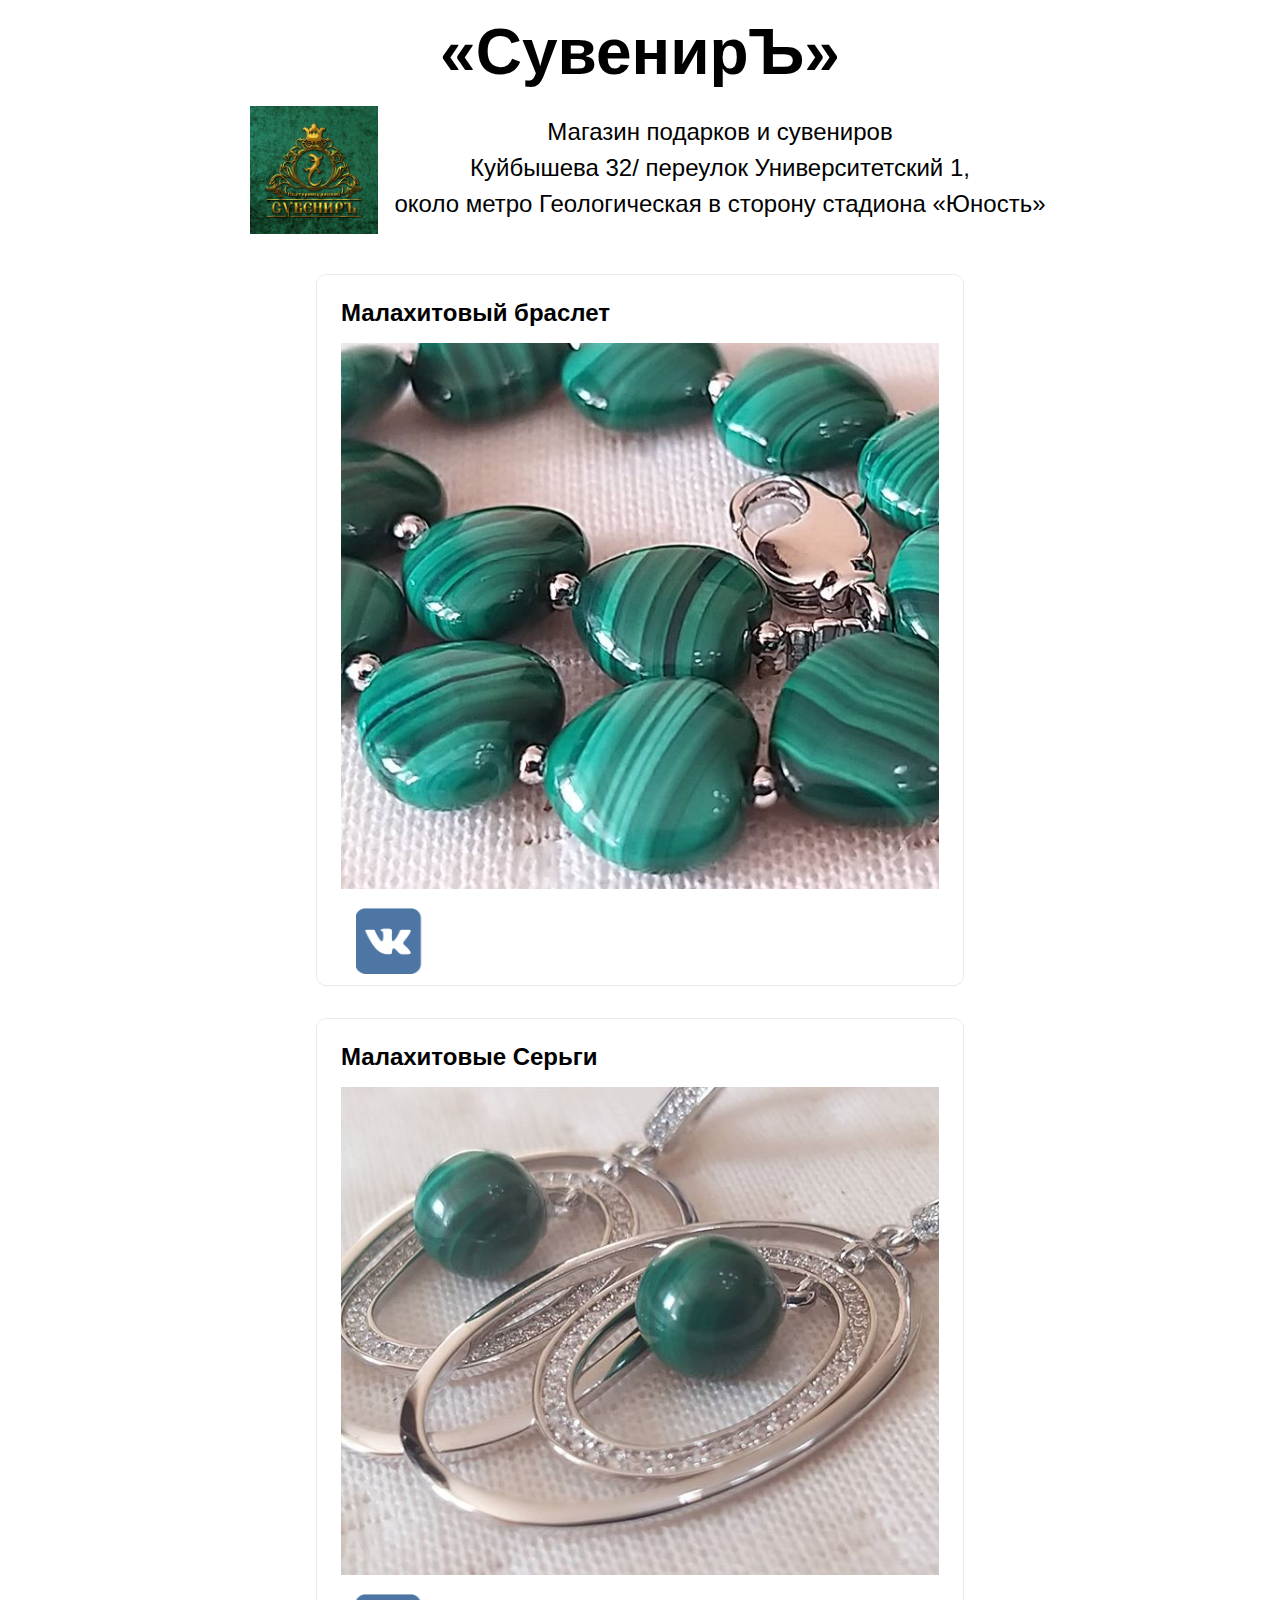
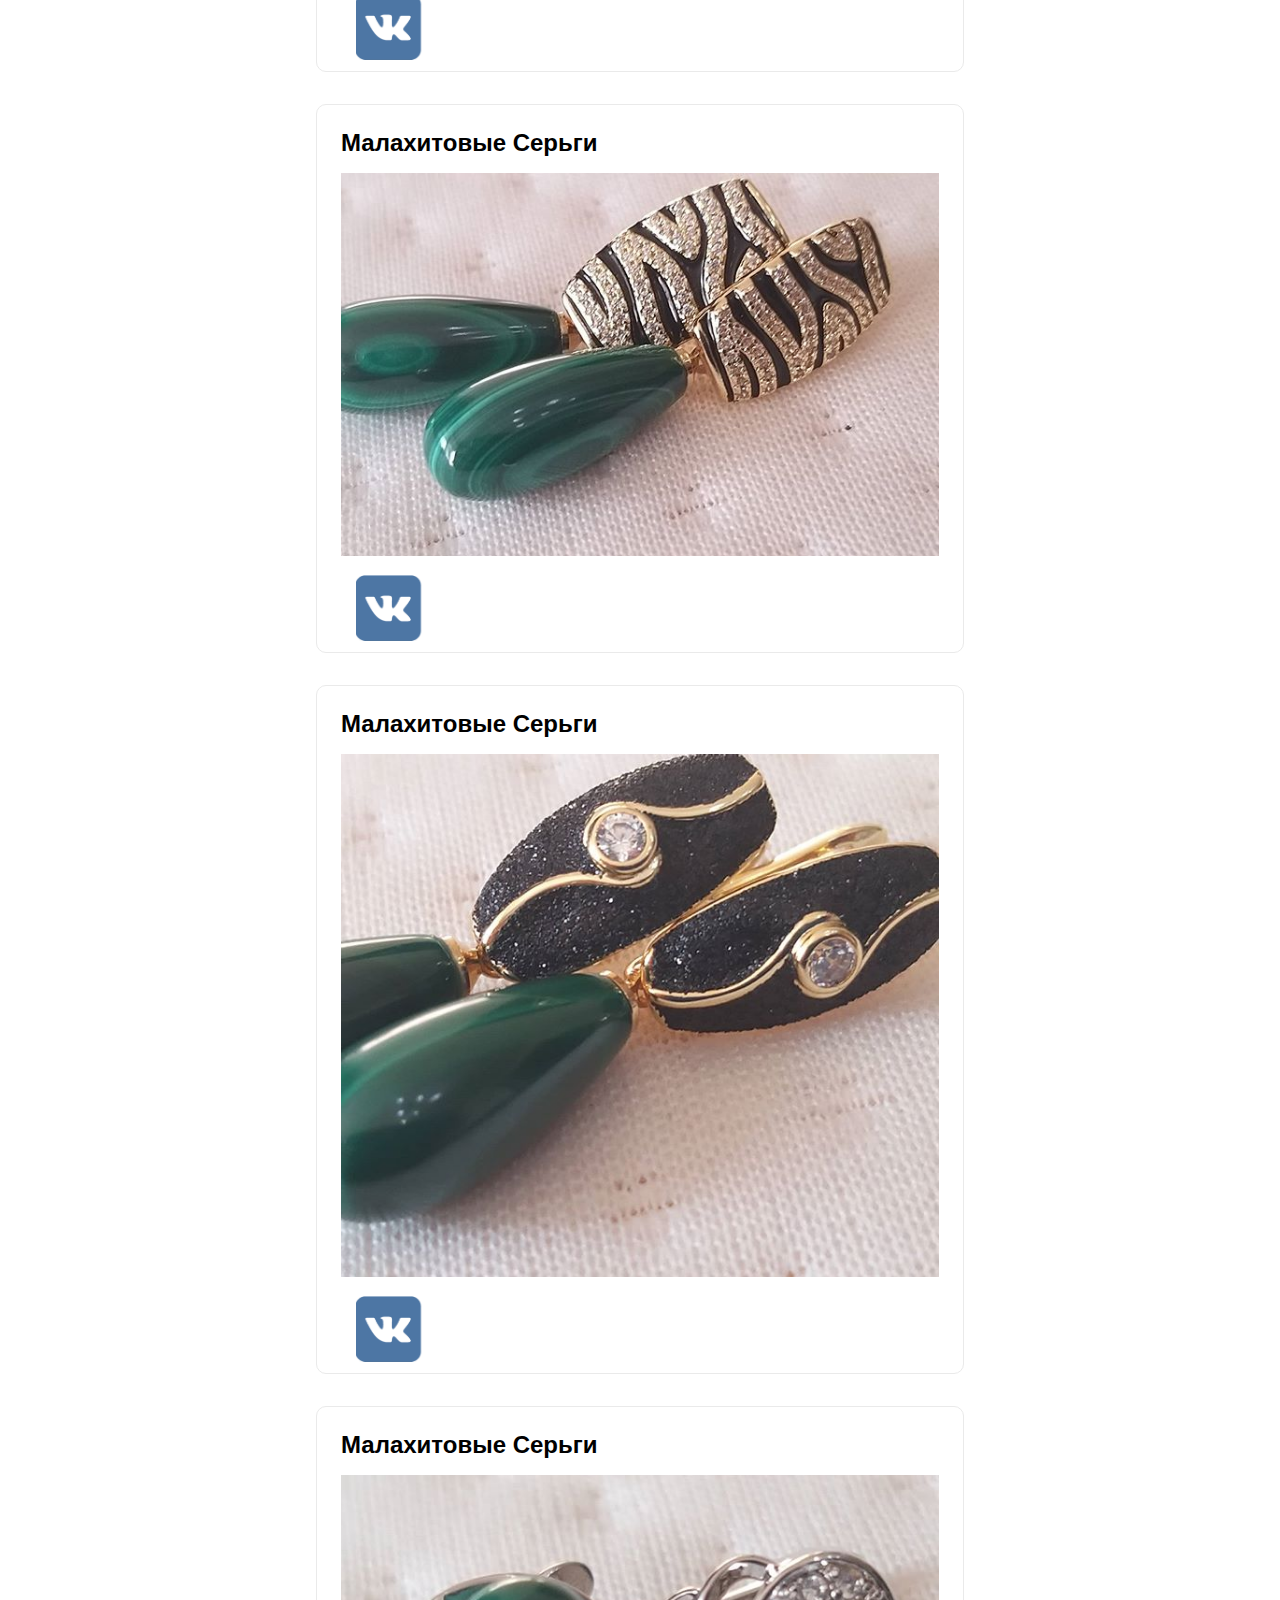
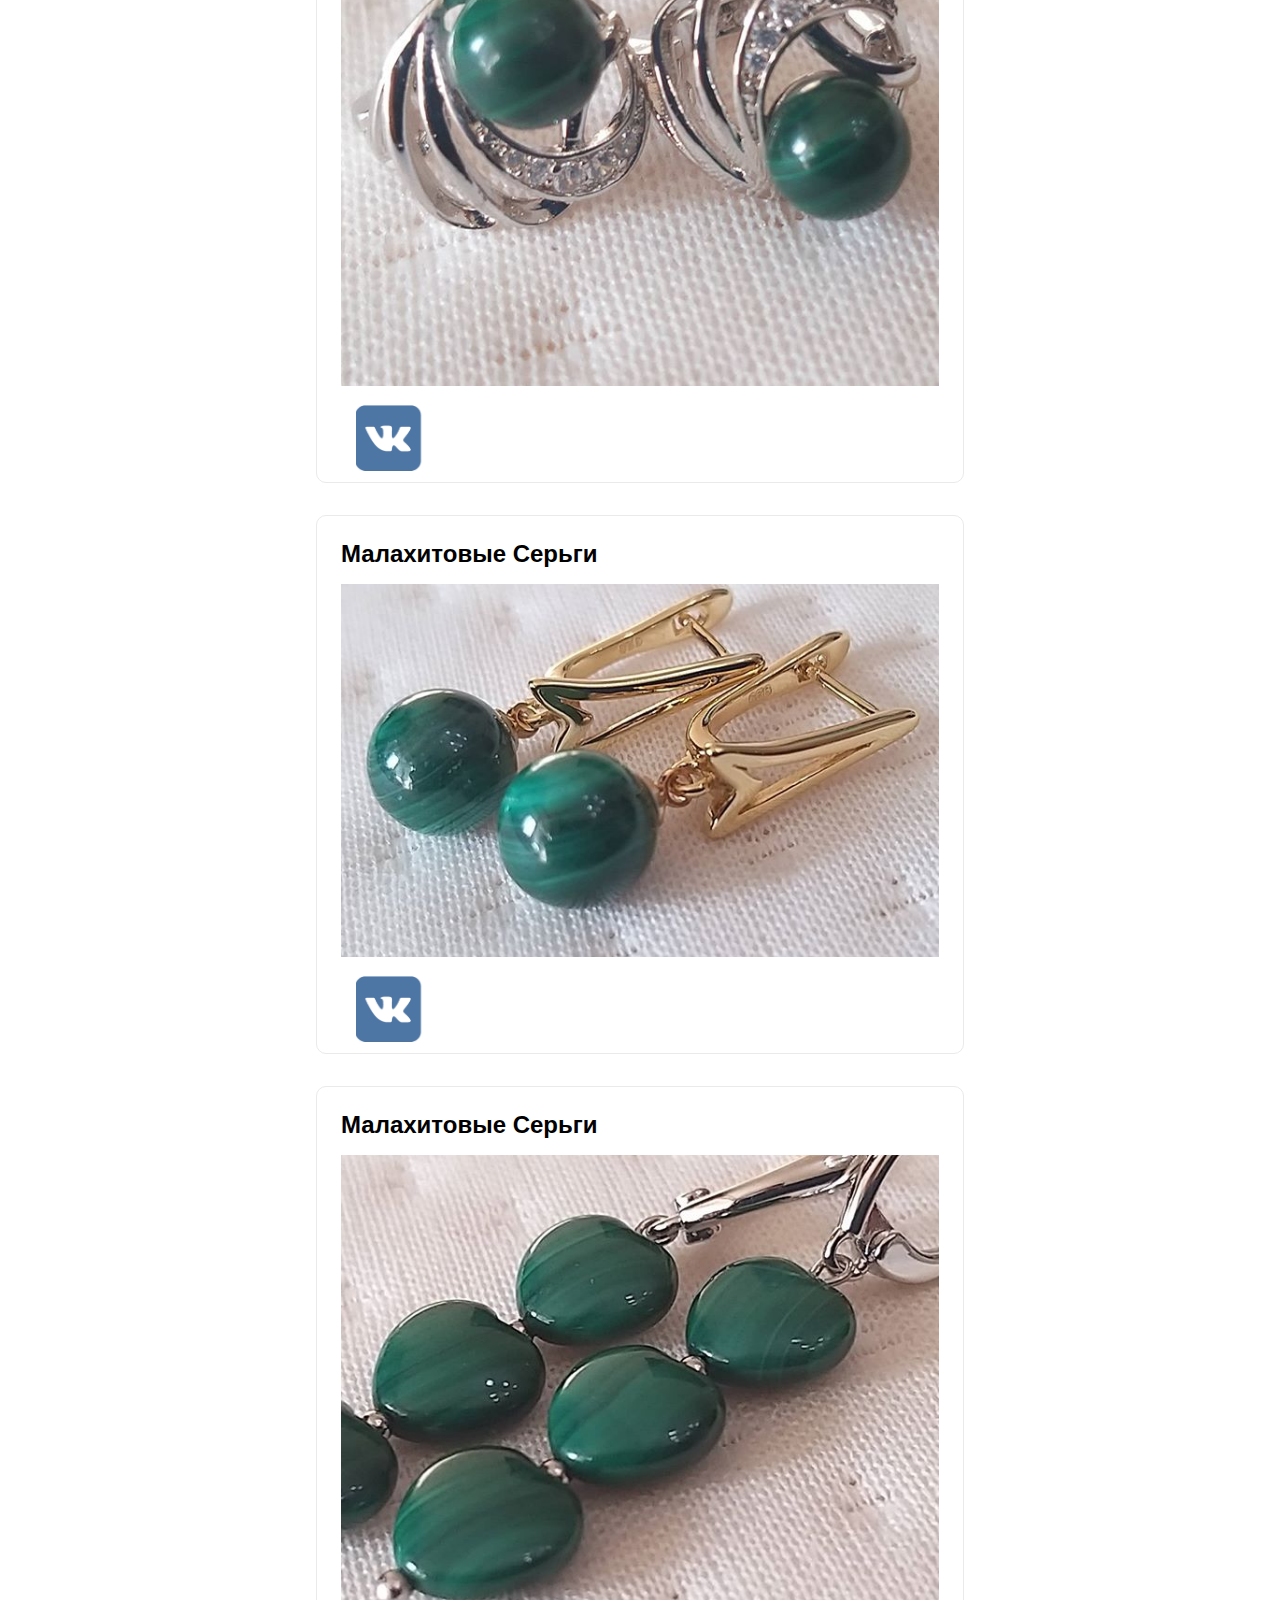
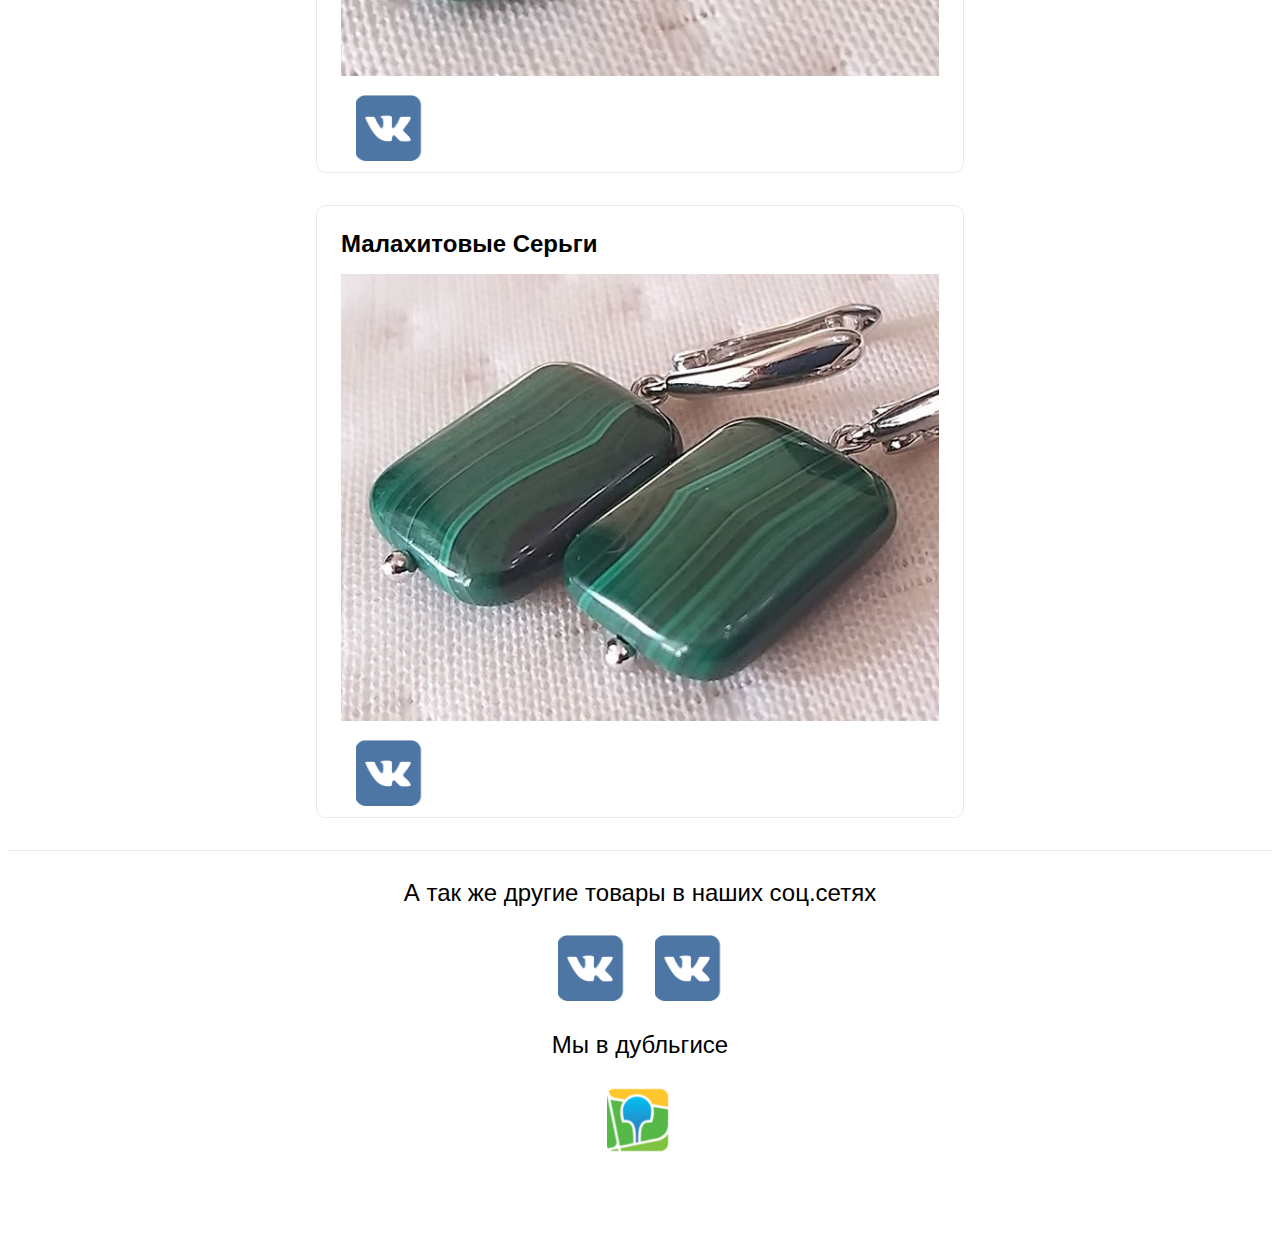
<file: index.html>
<!DOCTYPE html>
<html><head>
<meta http-equiv="content-type" content="text/html; charset=UTF-8"><meta name="viewport" content="width=device-width"><meta charset="utf-8"><title>СувенирЪ - Магазин подарков и сувениров</title><link rel="icon" href="./suvenir_files/favicon.ico"><meta name="next-head-count" content="4"><link rel="preload" href="./suvenir_files/0a48252774c235f7e5ab.css" as="style"><link rel="stylesheet" href="./suvenir_files/0a48252774c235f7e5ab.css" data-n-g=""><link rel="preload" href="./suvenir_files/687f89287a5d46c56809.css" as="style"><link rel="stylesheet" href="./suvenir_files/687f89287a5d46c56809.css" data-n-p=""></head><body><div id="__next"><div class="Home_container__1EcsU"><main class="Home_main__1x8gC"><h1 class="Home_title__3DjR7">«СувенирЪ»</h1><div class="Home_desc__2xwKH"><img class="Home_logo__1YbrH" src="./suvenir_files/logo.jpg"><p class="Home_description__17Z4F">Магазин подарков и сувениров<br>Куйбышева 32/ переулок Университетский 1,<br>около метро Геологическая в сторону стадиона «Юность»</p></div><div class="Home_grid__2Ei2F">
<span class="Home_card__2SdtB"><h3>Малахитовый браслет</h3><img src="./suvenir_files/1.png"><div class="Home_share__2UV2d"><a href="https://vk.com/market-189212202?w=product-189212202_5571784%2F" class="Home_acard__26C27"><div class="Home_icon__3QFgh" style="background-position:-68px 0"></div></a></div></span>
<span class="Home_card__2SdtB"><h3>Малахитовые Серьги</h3><img src="./suvenir_files/2.png"><div class="Home_share__2UV2d"><a href="https://vk.com/souvenirb" class="Home_acard__26C27"><div class="Home_icon__3QFgh" style="background-position:-68px 0"></div></a></div></span>
<span class="Home_card__2SdtB"><h3>Малахитовые Серьги</h3><img src="./suvenir_files/3.png"><div class="Home_share__2UV2d"><a href="https://vk.com/souvenirb" class="Home_acard__26C27"><div class="Home_icon__3QFgh" style="background-position:-68px 0"></div></a></div></span>
<span class="Home_card__2SdtB"><h3>Малахитовые Серьги</h3><img src="./suvenir_files/4.png"><div class="Home_share__2UV2d"><a href="https://vk.com/souvenirb" class="Home_acard__26C27"><div class="Home_icon__3QFgh" style="background-position:-68px 0"></div></a></div></span>
<span class="Home_card__2SdtB"><h3>Малахитовые Серьги</h3><img src="./suvenir_files/5.png"><div class="Home_share__2UV2d"><a href="https://vk.com/souvenirb" class="Home_acard__26C27"><div class="Home_icon__3QFgh" style="background-position:-68px 0"></div></a></div></span>
<span class="Home_card__2SdtB"><h3>Малахитовые Серьги</h3><img src="./suvenir_files/6.png"><div class="Home_share__2UV2d"><a href="https://vk.com/souvenirb" class="Home_acard__26C27"><div class="Home_icon__3QFgh" style="background-position:-68px 0"></div></a></div></span>
<span class="Home_card__2SdtB"><h3>Малахитовые Серьги</h3><img src="./suvenir_files/7.png"><div class="Home_share__2UV2d"><a href="https://vk.com/souvenirb" class="Home_acard__26C27"><div class="Home_icon__3QFgh" style="background-position:-68px 0"></div></a></div></span>
<span class="Home_card__2SdtB"><h3>Малахитовые Серьги</h3><img src="./suvenir_files/8.png"><div class="Home_share__2UV2d"><a href="https://vk.com/souvenirb" class="Home_acard__26C27"><div class="Home_icon__3QFgh" style="background-position:-68px 0"></div></a></div></span></div>
</main>
<footer class="Home_footer__1WdhD"><div class="Home_desc__2xwKH"><p class="Home_description__17Z4F">А так же другие товары в наших соц.сетях</p></div><div class="Home_share__2UV2d"><a href="https://vk.com/souvenirb" class="Home_acard__26C27"><div class="Home_icon__3QFgh" style="background-position:-68px 0"></div></a><a href="https://2gis.ru/ekaterinburg/firm/70000001021552065?m=60.6008%2C56.826609%2F16" class="Home_acard__26C27"><div class="Home_icon__3QFgh" style="background-position:-68px 0"></div></a></div><div class="Home_desc__2xwKH"><p class="Home_description__17Z4F">Мы в дубльгисе</p></div><div class="Home_share__2UV2d"><a href="https://2gis.ru/ekaterinburg/firm/70000001021552065?m=60.6008%2C56.826609%2F16" class="Home_acard__26C27"><div class="Home_icon__3QFgh" style="background-position:-272px 0"></div></a></div></footer></div></div>
</body>
</html>
</file>
<file: suvenir_files/0a48252774c235f7e5ab.css>
body,html{padding:0;margin:0;font-family:-apple-system,BlinkMacSystemFont,Segoe UI,Roboto,Oxygen,Ubuntu,Cantarell,Fira Sans,Droid Sans,Helvetica Neue,sans-serif}a{color:inherit;text-decoration:none}*{box-sizing:border-box}
</file>
<file: suvenir_files/687f89287a5d46c56809.css>
.Home_container__1EcsU{min-height:100vh;padding:0 .5rem;flex-direction:column}.Home_container__1EcsU,.Home_main__1x8gC{display:flex;justify-content:center;align-items:center}.Home_main__1x8gC{padding:1rem 0;flex:1 1;flex-direction:column}.Home_footer__1WdhD{width:100%;border-top:1px solid #eaeaea;display:flex;flex-direction:column;justify-content:center;align-items:center;padding-bottom:5em}.Home_footer__1WdhD img{margin-left:.5rem}.Home_footer__1WdhD a{display:flex;justify-content:center;align-items:center}.Home_title__3DjR7 a{color:#0070f3;text-decoration:none}.Home_title__3DjR7 a:active,.Home_title__3DjR7 a:focus,.Home_title__3DjR7 a:hover{text-decoration:underline}.Home_title__3DjR7{margin:0;line-height:1.15;font-size:4rem}.Home_description__17Z4F,.Home_title__3DjR7{text-align:center}.Home_description__17Z4F{line-height:1.5;font-size:1.5rem}.Home_desc__2xwKH{display:flex;flex-direction:row}.Home_code__axx2Y{background:#fafafa;border-radius:5px;padding:.75rem;font-size:1.1rem;font-family:Menlo,Monaco,Lucida Console,Liberation Mono,DejaVu Sans Mono,Bitstream Vera Sans Mono,Courier New,monospace}.Home_grid__2Ei2F{display:flex;justify-content:center;flex-wrap:wrap;max-width:1400px;margin-top:.5rem}.Home_card__2SdtB{margin:1rem;flex-basis:45%;padding:1.5rem;text-align:left;color:inherit;text-decoration:none;border:1px solid #eaeaea;border-radius:10px;transition:color .15s ease,border-color .15s ease}.Home_acard__26C27:active,.Home_acard__26C27:focus,.Home_acard__26C27:hover{color:#0070f3;border-color:#0070f3}.Home_card__2SdtB h3{margin:0 0 1rem;font-size:1.5rem}.Home_card__2SdtB p{margin:0;font-size:1.25rem;line-height:1.5}.Home_logo__1YbrH{width:10em;height:10em;padding:1em}.Home_share__2UV2d{display:flex;flex-direction:row}.Home_share__2UV2d .Home_icon__3QFgh{width:68px;height:68px;background:url(share.974b4d57d16e4cda55afe0f850961382.png) no-repeat;background-size:335px;margin:0 auto}.Home_share__2UV2d .Home_acard__26C27{width:97px;height:68px;display:flex;padding:15px}.Home_instagram__D2o9k{background-position:0 0}.Home_vk__1exnz{background-position:-68px 0}@media (max-width:600px){.Home_grid__2Ei2F{width:100%;flex-direction:column}.Home_card__2SdtB img {width: 100%;}}
</file>
